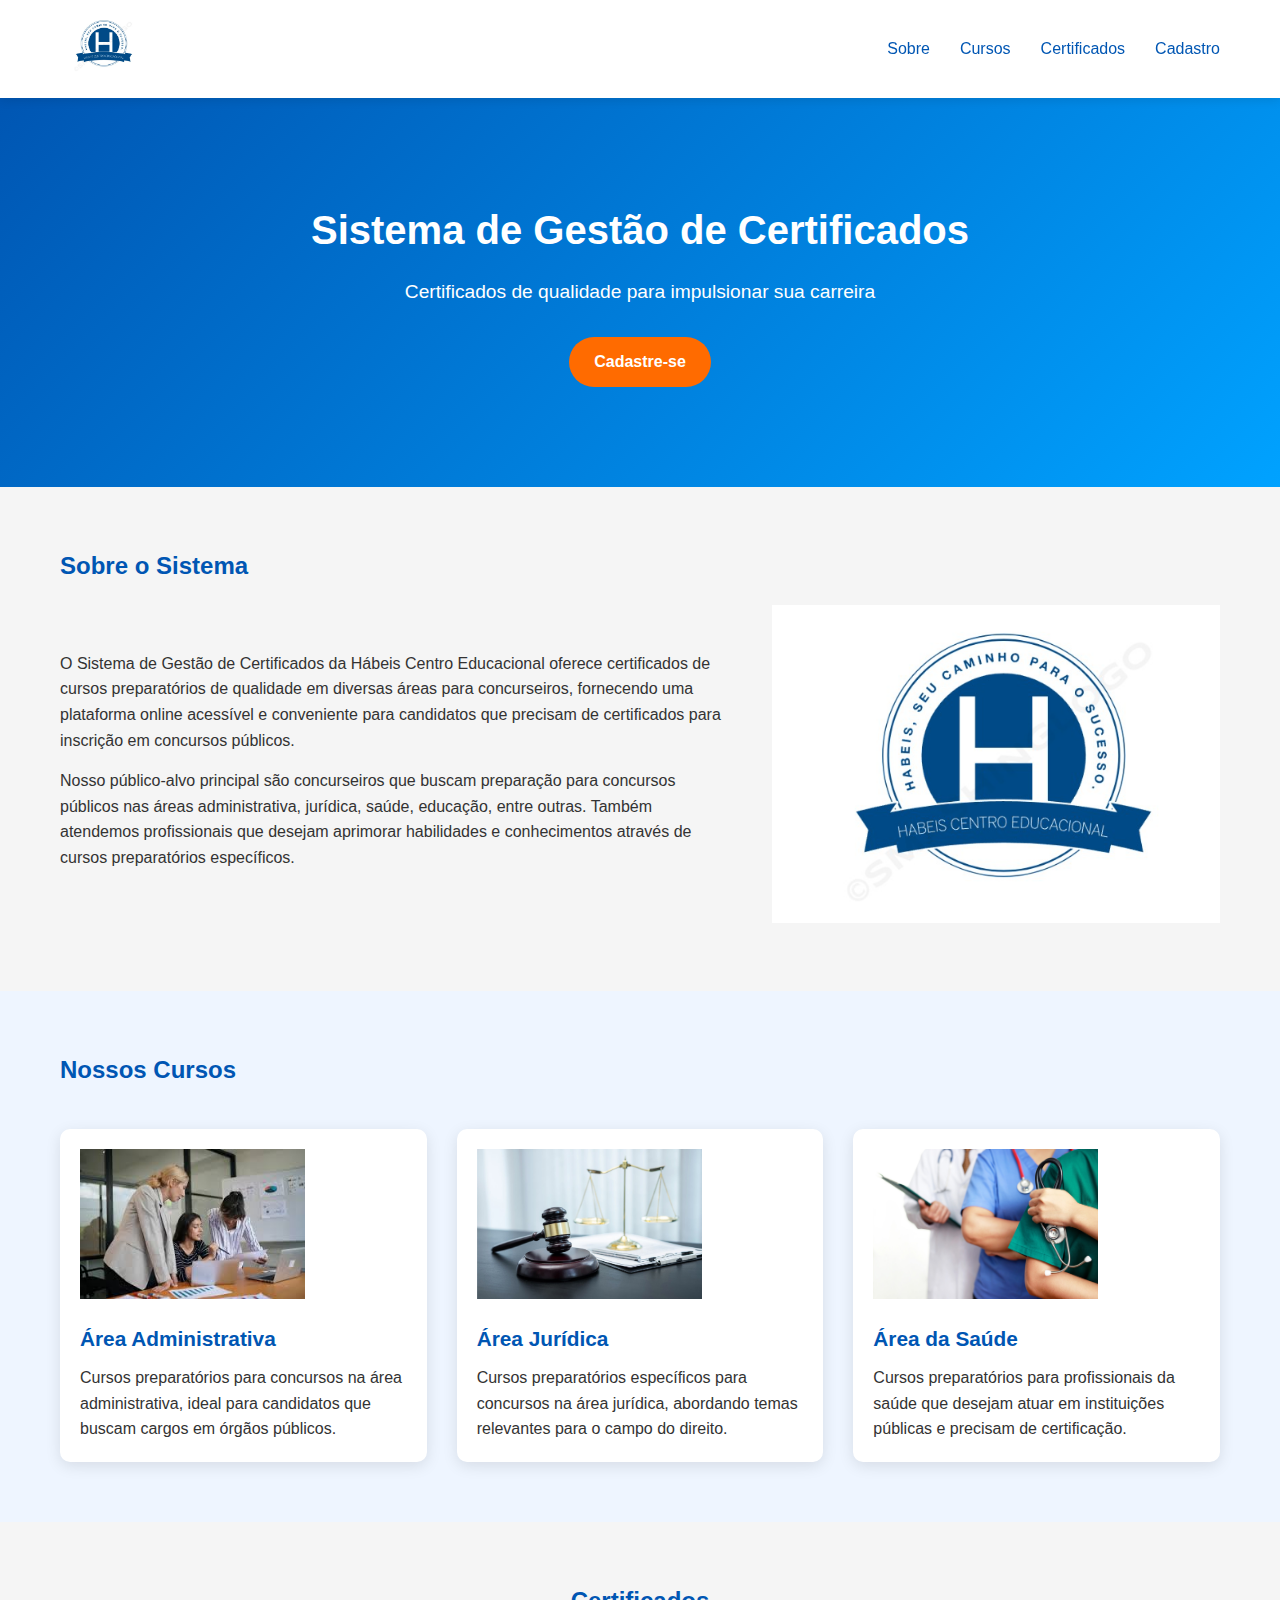
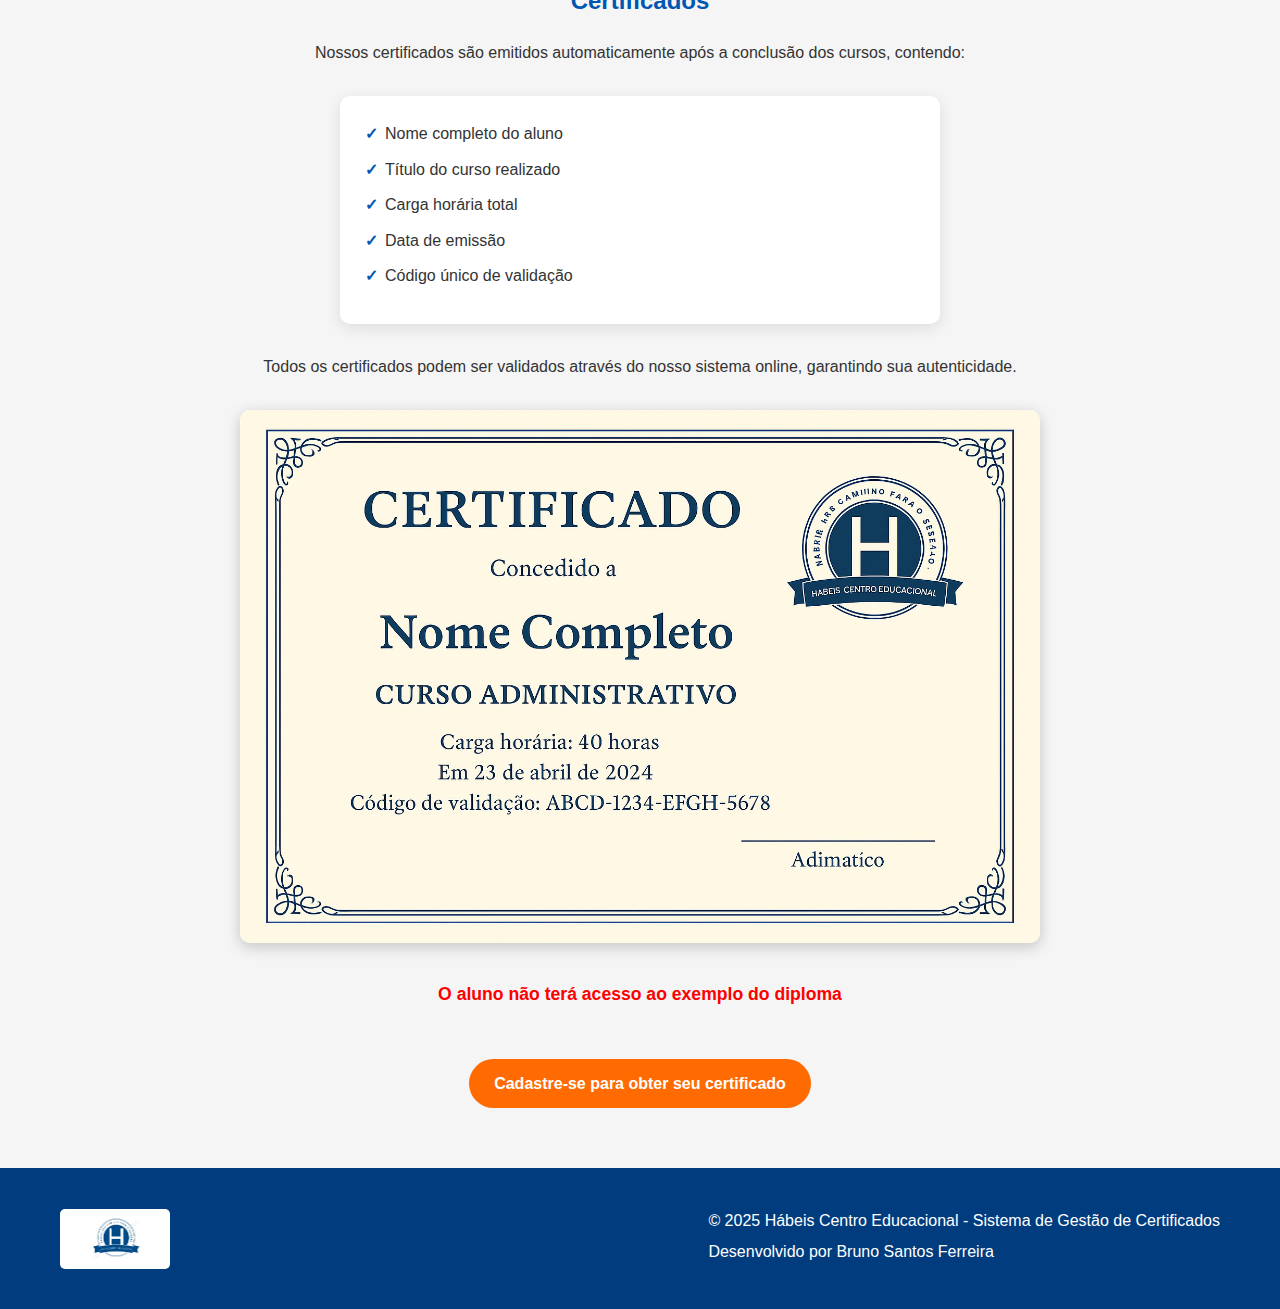
<file: Atividade de Habilidade e Competências/html/index.html>
<!DOCTYPE html>
<html lang="pt-BR">
<head>
    <meta charset="UTF-8">
    <meta name="viewport" content="width=device-width, initial-scale=1.0">
    <title>Hábeis Centro Educacional - Gestão de Certificados</title>
    <link rel="stylesheet" href="../css/styles.css">
</head>
<body>
    <header>
        <div class="container">
            <div class="logo">
                <img src="../imagens/logotipo.png" alt="Logotipo Hábeis Centro Educacional">
            </div>
            <nav>
                <ul>
                    <li><a href="#sobre">Sobre</a></li>
                    <li><a href="#cursos">Cursos</a></li>
                    <li><a href="#certificados">Certificados</a></li>
                    <li><a href="formulario.html">Cadastro</a></li>
                </ul>
            </nav>
        </div>
    </header>

    <section class="banner">
        <div class="container">
            <h1>Sistema de Gestão de Certificados</h1>
            <p>Certificados de qualidade para impulsionar sua carreira</p>
            <a href="formulario.html" class="btn">Cadastre-se</a>
        </div>
    </section>

    <section id="sobre" class="sobre">
        <div class="container">
            <h2>Sobre o Sistema</h2>
            <div class="content">
                <div class="texto">
                    <p>O Sistema de Gestão de Certificados da Hábeis Centro Educacional oferece certificados de cursos preparatórios de qualidade em diversas áreas para concurseiros, fornecendo uma plataforma online acessível e conveniente para candidatos que precisam de certificados para inscrição em concursos públicos.</p>
                    <p>Nosso público-alvo principal são concurseiros que buscam preparação para concursos públicos nas áreas administrativa, jurídica, saúde, educação, entre outras. Também atendemos profissionais que desejam aprimorar habilidades e conhecimentos através de cursos preparatórios específicos.</p>
                </div>
                <div class="imagem">
                    <img src="../imagens/logotipo.png" alt="Imagem sobre o sistema">
                </div>
            </div>
        </div>
    </section>

    <section id="cursos" class="cursos">
        <div class="container">
            <h2>Nossos Cursos</h2>
            <div class="lista-cursos">
                <div class="curso-card">
                    <img src="../imagens/areaadmnistrativa.jpeg" alt="Curso Administrativo">
                    <h3>Área Administrativa</h3>
                    <p>Cursos preparatórios para concursos na área administrativa, ideal para candidatos que buscam cargos em órgãos públicos.</p>
                </div>
                <div class="curso-card">
                    <img src="../imagens/areajuridica.jpg" alt="Curso Jurídico">
                    <h3>Área Jurídica</h3>
                    <p>Cursos preparatórios específicos para concursos na área jurídica, abordando temas relevantes para o campo do direito.</p>
                </div>
                <div class="curso-card">
                    <img src="../imagens/areasaude.jpg" alt="Curso Saúde">
                    <h3>Área da Saúde</h3>
                    <p>Cursos preparatórios para profissionais da saúde que desejam atuar em instituições públicas e precisam de certificação.</p>
                </div>
            </div>
        </div>
    </section>

    <section id="certificados" class="certificados">
        <div class="container">
            <h2>Certificados</h2>
            <p>Nossos certificados são emitidos automaticamente após a conclusão dos cursos, contendo:</p>
            <ul>
                <li>Nome completo do aluno</li>
                <li>Título do curso realizado</li>
                <li>Carga horária total</li>
                <li>Data de emissão</li>
                <li>Código único de validação</li>
            </ul>
            <p>Todos os certificados podem ser validados através do nosso sistema online, garantindo sua autenticidade.</p>
            
            <div class="certificado-exemplo">
                <img src="../imagens/certificado-exemplo.png" alt="Exemplo de Certificado" class="img-certificado">
                <p class="aviso-vermelho">O aluno não terá acesso ao exemplo do diploma</p>
            </div>
            
            <a href="formulario.html" class="btn">Cadastre-se para obter seu certificado</a>
        </div>
    </section>

    <footer>
        <div class="container">
            <div class="logo-footer">
                <img src="../imagens/logotipo.png" alt="Logotipo Hábeis Centro Educacional">
            </div>
            <div class="info">
                <p>&copy; 2025 Hábeis Centro Educacional - Sistema de Gestão de Certificados</p>
                <p>Desenvolvido por Bruno Santos Ferreira</p>
            </div>
        </div>
    </footer>
</body>
</html>
</file>
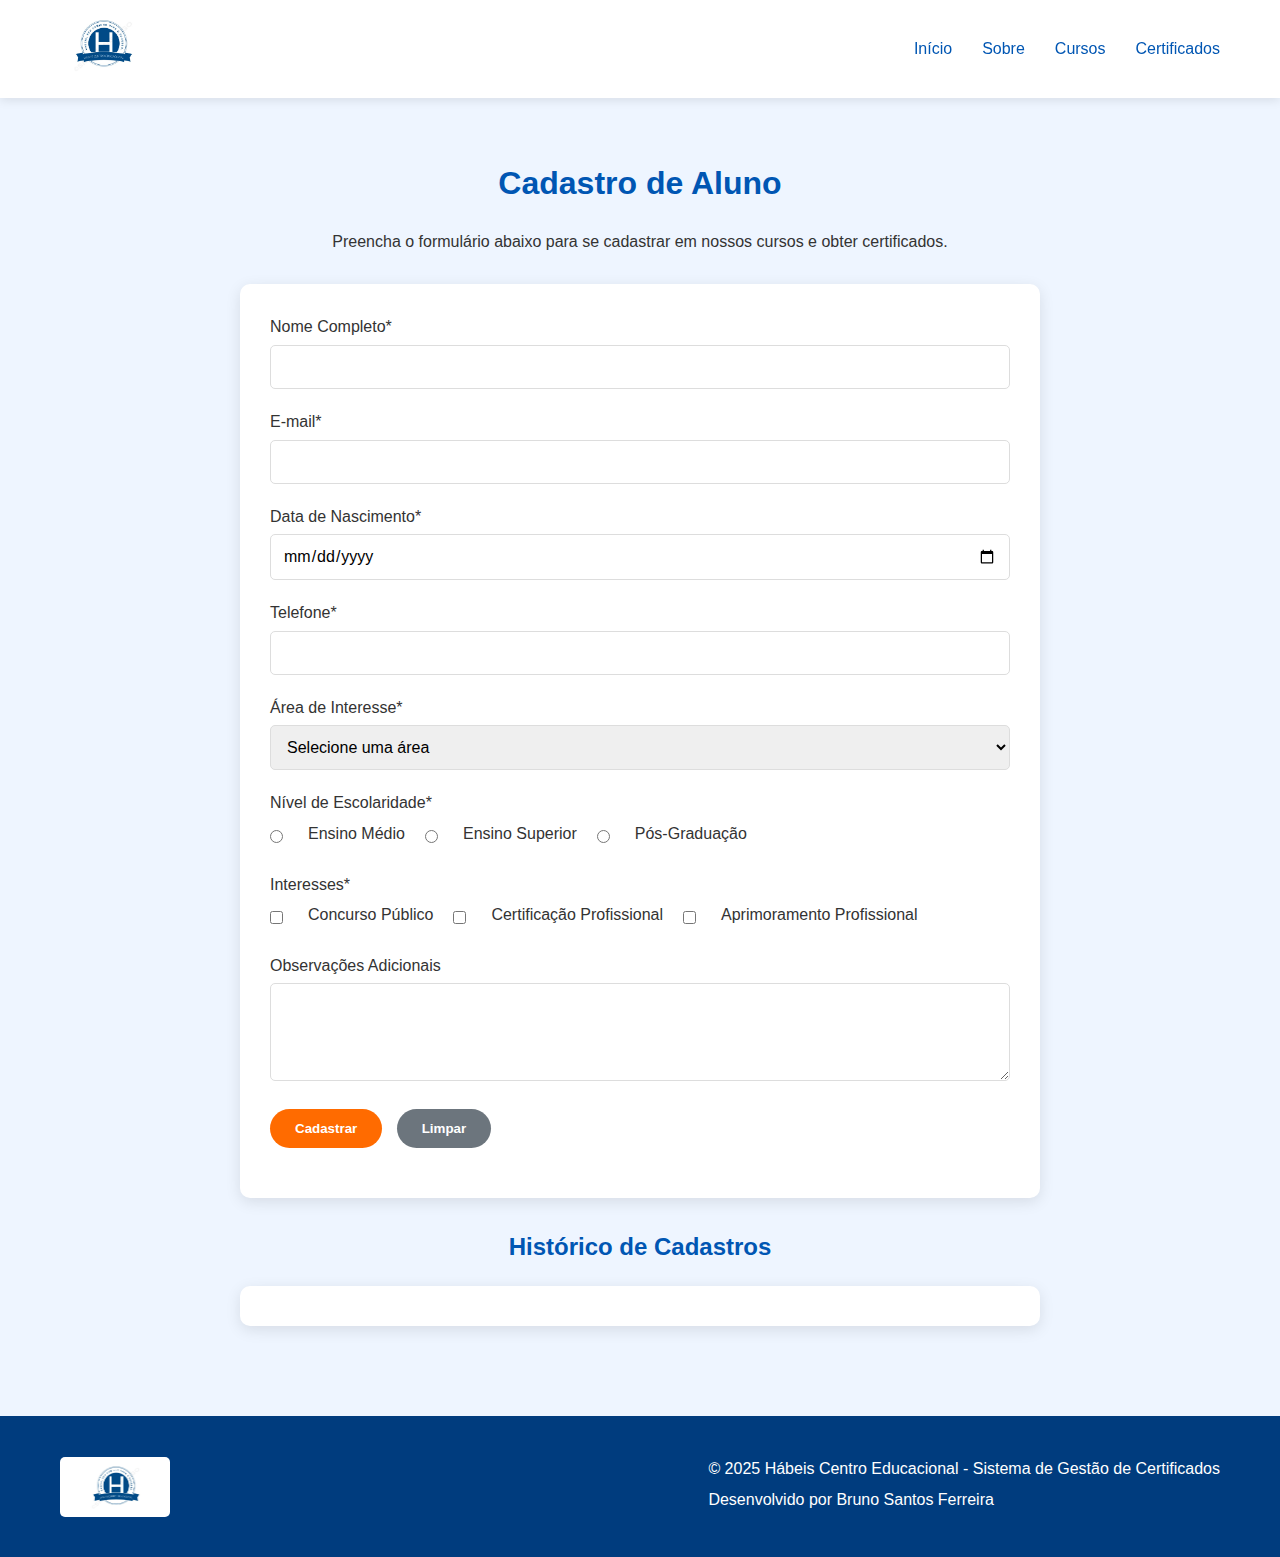
<file: Atividade de Habilidade e Competências/html/formulario.html>
<!DOCTYPE html>
<html lang="pt-BR">
<head>
    <meta charset="UTF-8">
    <meta name="viewport" content="width=device-width, initial-scale=1.0">
    <title>Cadastro - Hábeis Centro Educacional</title>
    <link rel="stylesheet" href="../css/styles.css">
</head>
<body>
    <header>
        <div class="container">
            <div class="logo">
                <img src="../imagens/logotipo.png" alt="Logotipo Hábeis Centro Educacional">
            </div>
            <nav>
                <ul>
                    <li><a href="index.html">Início</a></li>
                    <li><a href="index.html#sobre">Sobre</a></li>
                    <li><a href="index.html#cursos">Cursos</a></li>
                    <li><a href="index.html#certificados">Certificados</a></li>
                </ul>
            </nav>
        </div>
    </header>

    <section class="formulario-section">
        <div class="container">
            <h1>Cadastro de Aluno</h1>
            <p>Preencha o formulário abaixo para se cadastrar em nossos cursos e obter certificados.</p>

            <form id="cadastro-form">
                <div class="form-group">
                    <label for="nome">Nome Completo*</label>
                    <input type="text" id="nome" name="nome" required>
                </div>

                <div class="form-group">
                    <label for="email">E-mail*</label>
                    <input type="email" id="email" name="email" required>
                </div>

                <div class="form-group">
                    <label for="dataNascimento">Data de Nascimento*</label>
                    <input type="date" id="dataNascimento" name="dataNascimento" required>
                </div>

                <div class="form-group">
                    <label for="telefone">Telefone*</label>
                    <input type="text" id="telefone" name="telefone" required>
                </div>

                <div class="form-group">
                    <label for="area">Área de Interesse*</label>
                    <select id="area" name="area" required>
                        <option value="">Selecione uma área</option>
                        <option value="administrativa">Administrativa</option>
                        <option value="juridica">Jurídica</option>
                        <option value="saude">Saúde</option>
                        <option value="educacao">Educação</option>
                        <option value="outra">Outra</option>
                    </select>
                </div>

                <div class="form-group">
                    <label>Nível de Escolaridade*</label>
                    <div class="radio-group">
                        <input type="radio" id="medio" name="escolaridade" value="medio" required>
                        <label for="medio">Ensino Médio</label>

                        <input type="radio" id="superior" name="escolaridade" value="superior">
                        <label for="superior">Ensino Superior</label>

                        <input type="radio" id="posGraduacao" name="escolaridade" value="posGraduacao">
                        <label for="posGraduacao">Pós-Graduação</label>
                    </div>
                </div>

                <div class="form-group">
                    <label>Interesses*</label>
                    <div class="checkbox-group">
                        <input type="checkbox" id="concursoPublico" name="interesses" value="concursoPublico" required>
                        <label for="concursoPublico">Concurso Público</label>

                        <input type="checkbox" id="certificacao" name="interesses" value="certificacao">
                        <label for="certificacao">Certificação Profissional</label>

                        <input type="checkbox" id="aprimoramento" name="interesses" value="aprimoramento">
                        <label for="aprimoramento">Aprimoramento Profissional</label>
                    </div>
                </div>

                <div class="form-group">
                    <label for="observacoes">Observações Adicionais</label>
                    <textarea id="observacoes" name="observacoes" rows="4"></textarea>
                </div>

                <div class="form-group">
                    <button type="submit" class="btn">Cadastrar</button>
                    <button type="reset" class="btn-secundario">Limpar</button>
                </div>
            </form>

            <div id="resultado" class="resultado-cadastro" style="display: none;">
                <h2>Dados do Cadastro</h2>
                <div id="dados-cadastro"></div>
            </div>
            
            <div id="historico" class="historico-section">
                <h2>Histórico de Cadastros</h2>
                <div id="historico-cadastros" class="historico-container"></div>
            </div>
        </div>
    </section>

    <footer>
        <div class="container">
            <div class="logo-footer">
                <img src="../imagens/logotipo.png" alt="Logotipo Hábeis Centro Educacional">
            </div>
            <div class="info">
                <p>&copy; 2025 Hábeis Centro Educacional - Sistema de Gestão de Certificados</p>
                <p>Desenvolvido por Bruno Santos Ferreira</p>
            </div>
        </div>
    </footer>

    <script src="../js/validacao.js"></script>
</body>
</html>
</file>
<file: Atividade de Habilidade e Competências/css/styles.css>
/* ===== ESTILOS GLOBAIS (AMBAS AS PÁGINAS) ===== */
* {
    margin: 0;
    padding: 0;
    box-sizing: border-box;
    font-family: 'Segoe UI', Tahoma, Geneva, Verdana, sans-serif;
}

body {
    background-color: #f5f5f5;
    color: #333;
    line-height: 1.6;
}

.container {
    max-width: 1200px;
    margin: 0 auto;
    padding: 0 20px;
}

a {
    text-decoration: none;
    color: #0056b3;
}

img {
    max-width: 100%;
}

ul {
    list-style: none;
}

h1, h2, h3 {
    margin-bottom: 20px;
    color: #0056b3;
}

section {
    padding: 60px 0;
}

/* ===== CABEÇALHO (AMBAS AS PÁGINAS) ===== */
header {
    background-color: #fff;
    box-shadow: 0 2px 10px rgba(0, 0, 0, 0.1);
    padding: 15px 0;
    position: sticky;
    top: 0;
    z-index: 100;
}

header .container {
    display: flex;
    justify-content: space-between;
    align-items: center;
}

.logo img {
    height: 60px;
}

nav ul {
    display: flex;
}

nav ul li {
    margin-left: 30px;
}

nav ul li a {
    font-weight: 500;
    transition: color 0.3s;
}

nav ul li a:hover {
    color: #003c7e;
}

/* ===== BOTÕES (AMBAS AS PÁGINAS) ===== */
.btn {
    display: inline-block;
    background-color: #ff6b00;
    color: white;
    padding: 12px 25px;
    border-radius: 30px;
    font-weight: 600;
    transition: background-color 0.3s;
    border: none;
    cursor: pointer;
}

.btn:hover {
    background-color: #e65c00;
}

.btn-secundario {
    display: inline-block;
    background-color: #6c757d;
    color: white;
    padding: 12px 25px;
    border-radius: 30px;
    font-weight: 600;
    transition: background-color 0.3s;
    border: none;
    cursor: pointer;
    margin-left: 10px;
}

.btn-secundario:hover {
    background-color: #5a6268;
}

/* ===== PÁGINA INDEX.HTML ===== */

/* Banner (Exclusivo da página inicial) */
.banner {
    background: linear-gradient(135deg, #0056b3, #00a2ff);
    color: white;
    text-align: center;
    padding: 100px 0;
}

.banner h1 {
    font-size: 2.5rem;
    margin-bottom: 15px;
    color: white;
}

.banner p {
    font-size: 1.2rem;
    margin-bottom: 30px;
}

/* Seção Sobre (Exclusivo da página inicial) */
.sobre .content {
    display: flex;
    align-items: center;
    gap: 40px;
}

.sobre .texto {
    flex: 3;
}

.sobre .imagem {
    flex: 2;
    text-align: center;
}

.sobre p {
    margin-bottom: 15px;
}

/* Seção Cursos (Exclusivo da página inicial) */
.cursos {
    background-color: #eef5ff;
}

.lista-cursos {
    display: grid;
    grid-template-columns: repeat(auto-fit, minmax(300px, 1fr));
    gap: 30px;
    margin-top: 40px;
}

.curso-card {
    background-color: white;
    border-radius: 10px;
    box-shadow: 0 4px 15px rgba(0, 0, 0, 0.1);
    padding: 20px;
    transition: transform 0.3s, box-shadow 0.3s;
}

.curso-card:hover {
    transform: translateY(-5px);
    box-shadow: 0 6px 20px rgba(0, 0, 0, 0.15);
}

.curso-card img {
    height: 150px;
    object-fit: contain;
    margin-bottom: 15px;
}

.curso-card h3 {
    font-size: 1.3rem;
    margin-bottom: 10px;
}

/* Seção Certificados (Exclusivo da página inicial) */
.certificados {
    text-align: center;
}

.certificados ul {
    max-width: 600px;
    margin: 30px auto;
    text-align: left;
    background-color: white;
    padding: 25px;
    border-radius: 10px;
    box-shadow: 0 4px 15px rgba(0, 0, 0, 0.1);
}

.certificados li {
    margin-bottom: 10px;
    padding-left: 20px;
    position: relative;
}

.certificados li::before {
    content: "✓";
    color: #0056b3;
    position: absolute;
    left: 0;
    font-weight: bold;
}

.certificados .btn {
    margin-top: 20px;
}

/* Exemplo de Certificado (Exclusivo da página inicial) */
.certificado-exemplo {
    margin: 30px auto;
    max-width: 800px;
}

.img-certificado {
    max-width: 100%;
    border-radius: 10px;
    box-shadow: 0 4px 15px rgba(0, 0, 0, 0.2);
    margin-bottom: 15px;
}

.aviso-vermelho {
    color: #ff0000;
    font-weight: bold;
    font-size: 1.1rem;
    margin: 15px 0;
}

/* ===== PÁGINA FORMULARIO.HTML ===== */

/* Seção de Formulário */
.formulario-section {
    background-color: #eef5ff;
}

.formulario-section h1 {
    text-align: center;
}

.formulario-section p {
    text-align: center;
    margin-bottom: 30px;
}

form {
    max-width: 800px;
    margin: 0 auto;
    background-color: white;
    padding: 30px;
    border-radius: 10px;
    box-shadow: 0 4px 15px rgba(0, 0, 0, 0.1);
}

.form-group {
    margin-bottom: 20px;
}

label {
    display: block;
    margin-bottom: 5px;
    font-weight: 500;
}

input[type="text"],
input[type="email"],
input[type="date"],
select,
textarea {
    width: 100%;
    padding: 12px;
    border: 1px solid #ddd;
    border-radius: 5px;
    font-size: 1rem;
}

input:focus,
select:focus,
textarea:focus {
    outline: none;
    border-color: #0056b3;
}

.radio-group,
.checkbox-group {
    display: flex;
    flex-wrap: wrap;
    gap: 20px;
}

.radio-group label,
.checkbox-group label {
    display: inline;
    margin-left: 5px;
    font-weight: normal;
}

textarea {
    resize: vertical;
}

/* Exibição de Resultados do Formulário */
.resultado-cadastro {
    max-width: 800px;
    margin: 30px auto 0;
    background-color: white;
    padding: 30px;
    border-radius: 10px;
    box-shadow: 0 4px 15px rgba(0, 0, 0, 0.1);
}

.resultado-cadastro h2 {
    text-align: center;
    margin-bottom: 20px;
}

#dados-cadastro p {
    text-align: left;
    padding: 8px 0;
    border-bottom: 1px solid #eee;
}

#dados-cadastro p:last-child {
    border-bottom: none;
}

/* Histórico de Cadastros */
.historico-section {
    max-width: 800px;
    margin: 30px auto;
}

.historico-section h2 {
    text-align: center;
    margin-bottom: 20px;
    color: #0056b3;
}

.historico-container {
    background-color: white;
    border-radius: 10px;
    box-shadow: 0 4px 15px rgba(0, 0, 0, 0.1);
    padding: 20px;
}

.cadastro-item {
    display: flex;
    justify-content: space-between;
    align-items: center;
    padding: 15px;
    border-bottom: 1px solid #eee;
}

.cadastro-item:last-child {
    border-bottom: none;
}

.cadastro-info {
    flex: 1;
}

.cadastro-info h3 {
    margin-bottom: 10px;
    color: #0056b3;
}

.cadastro-info p {
    margin: 5px 0;
    font-size: 0.9rem;
}

.btn-excluir {
    background-color: #dc3545;
    color: white;
    border: none;
    border-radius: 5px;
    padding: 8px 15px;
    cursor: pointer;
    transition: background-color 0.3s;
}

.btn-excluir:hover {
    background-color: #c82333;
}

.sem-cadastros {
    text-align: center;
    padding: 20px;
    color: #6c757d;
    font-style: italic;
}

/* ===== RODAPÉ (AMBAS AS PÁGINAS) ===== */
footer {
    background-color: #003c7e;
    color: white;
    padding: 40px 0;
}

footer .container {
    display: flex;
    justify-content: space-between;
    align-items: center;
}

.logo-footer {
    width: 110px;
    height: 60px;
    background-color: white;
    display: flex;
    justify-content: center;
    align-items: center;
    border-radius: 5px;
}

.logo-footer img {
    height: 50px;
    width: auto;
}

.info p {
    margin-bottom: 5px;
}

/* ===== RESPONSIVIDADE (AMBAS AS PÁGINAS) ===== */
@media (max-width: 768px) {
    header .container {
        flex-direction: column;
    }
    
    nav ul {
        margin-top: 20px;
    }
    
    nav ul li {
        margin: 0 10px;
    }
    
    .sobre .content {
        flex-direction: column;
    }
    
    .lista-cursos {
        grid-template-columns: 1fr;
    }
    
    footer .container {
        flex-direction: column;
        text-align: center;
    }
    
    .logo-footer {
        margin-bottom: 20px;
    }
}
</file>
